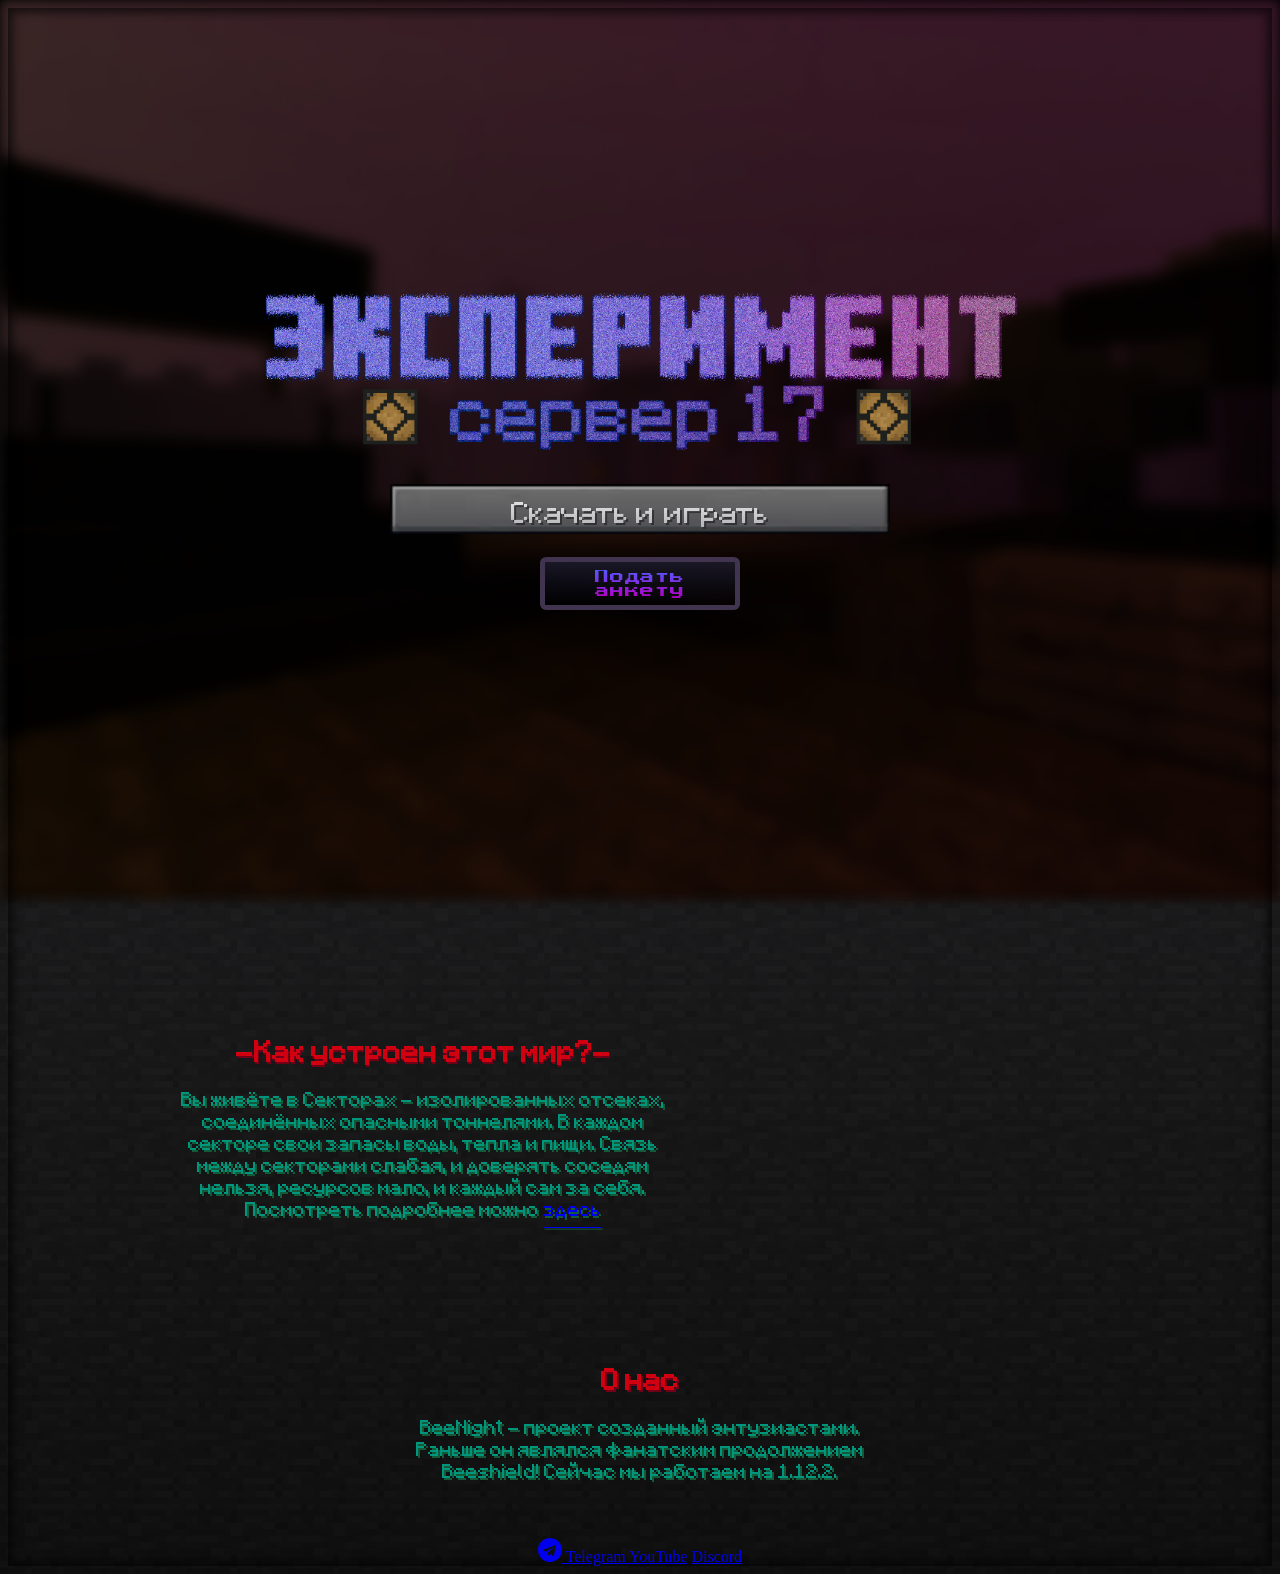
<file: index.html>
<!DOCTYPE html>
<html lang="ru">
<head>
    <meta charset="UTF-8">
    <meta name="viewport" content="width=device-width, initial-scale=1.0">
    <title>Server 17</title>
    <link href="https://fonts.googleapis.com/css2?family=Press+Start+2P&display=swap" rel="stylesheet">
    <link rel="stylesheet" href="styles.css">
    <meta name="description" content=" ">
    <meta name="keywords" content="Beeshield, Invisible night, Minecraft, Server, Eternal Fog, Бишилд, Незримая ночь, Майнкрафт, Сервер, Вечный туман">
    <meta name="robots" content="index, follow">
    <meta name="author" content=" ">
</head>
<body>
    <main>
        <section id="main">
            <img id="beeshield" src="static/img/Expiriment.gif" onclick="return false;" onmousedown="return false;" alt="Beeshield. Invisible night">
            <div id="buttons">
                <button id="download" onclick="openPopup()" ><span class="text-download">Скачать и играть</span></button>
    			<form action="https://docs.google.com/forms/d/e/1FAIpQLSf8WO6bP_jrGMHY4iVVezGc3Pj4OKs-QaHzkxByNW_HubG80w/viewform" method="GET">
  		<!-- Можно передать данные через скрытые поля -->
  			<input type="hidden" name="user_id" value="123">
  
  			<button type="submit" id="anketa">
    			<span class="anketa-download">Подать анкету</span>
  		</button>
</form>
            </div>
        </section>
		<section id="about">
		<div id="text">
			<h2>-Как устроен этот мир?-</h2>
            <p>Вы живёте в Секторах - изолированных отсеках, соединённых опасными тоннелями. В каждом секторе свои запасы воды, тепла и пищи. Связь между секторами слабая, и доверять соседям нельзя, ресурсов мало, и каждый сам за себя. Посмотреть подробнее можно <a href="intresting.html">здесь</a></p>
        </div>
		<iframe width="560" height="315" src="https://www.youtube.com/embed/af0330nlvZc?si=XhKsiuY81wPhArIA" title="YouTube video player" frameborder="0" allow="accelerometer; autoplay; clipboard-write; encrypted-media; gyroscope; picture-in-picture; web-share" referrerpolicy="strict-origin-when-cross-origin" allowfullscreen></iframe>
		</section>
        <section id="about">
            <div id="text">
                <h2>О нас</h2>
                <p>BeeNight - проект созданный энтузиастами. Раньше он являлся фанатским продолжением Beeshield! Сейчас мы работаем на 1.12.2.</p>
            </div>
            
		</section>
    </main>
	
    <footer>
        <div class="footer-social">
            <h1>Мы в соцсетях</h1>
            <div class="social-links">
                <a href="https://t.me/BeeNight" target="_blank" rel="noopener noreferrer" class="telegram">
                    <svg width="24" height="24" viewBox="0 0 24 24" fill="currentColor">
                        <path d="M12 0c-6.627 0-12 5.373-12 12s5.373 12 12 12 12-5.373 12-12-5.373-12-12-12zm5.894 8.221l-1.97 9.28c-.145.658-.537.818-1.084.508l-3-2.21-1.446 1.394c-.14.18-.357.295-.6.295-.002 0-.003 0-.005 0l.213-3.054 5.56-5.022c.24-.213-.054-.334-.373-.121l-6.869 4.326-2.96-.924c-.64-.203-.658-.64.135-.954l11.566-4.458c.538-.196 1.006.128.832.941z"/>
                    </svg>
                    Telegram
                </a>
                <a href="https://www.youtube.com/@Bee-Night" class="Youtube-ssl">YouTube</a>
		<a href="https://discord.gg/pRpyEhwZ7N" class="Youtube-ssl">Discord</a>
            </div>
        </div>
    </footer>

    <!-- Всплывающее окно -->
    <div class="popup-overlay" id="popupOverlay"></div>
    <div class="popup-content" id="popupContent">
        <h4>Скачать лаунчер Windows 8-11 c поддержкой Discord</h4>
		<a href="https://drive.google.com/file/d/1vN2MeX2tVXHhgVeMbQh1ti5rFweJ_AG3/view?usp=sharing"><h4>(JAVA)</a>/<a href="https://drive.google.com/file/d/10uYhZA-g-2v-zyTMAQyVQmBIZVAF5kHx/view?usp=sharing">(NOJAVA)</a>
		<h4>Скачать лаунчер Windows 7-11 без поддержки Discord</h4>
		<a href="https://drive.google.com/file/d/1WePi841bUuHizOBFBEoa9O-_FZuL5hI8/view?usp=sharing"><h4>(JAVA)</a>/<a href="https://drive.google.com/file/d/1wPFZDitLhcw5Qt159SKhmsMSprmZFc4W/view?usp=sharing">(NOJAVA)</a>
        <h4>Скачать лаунчер Windows 7-11 без поддержки Discord (Консольная версия)</h4>
		<a href="https://drive.google.com/file/d/1FZKFLZAPuR4Z9FuP6O_VMb5AFqlOa2s6/view?usp=sharing"><h4>(JAVA)</a>/<a href="https://drive.google.com/file/d/1OcCZTkFYP9-Aoutt2SdOvZQLP9S1wnxO/view?usp=sharing">(NOJAVA)</a></h4>
        </ul>
        <button class="close-btn" onclick="closePopup()">Закрыть</button>
    </div>

    <script>
        function openPopup() {
            document.getElementById("popupOverlay").style.display = "block";
            document.getElementById("popupContent").style.display = "block";
        }

        function closePopup() {
            document.getElementById("popupOverlay").style.display = "none";
            document.getElementById("popupContent").style.display = "none";
        }

        // Закрытие при клике на оверлей
        document.getElementById("popupOverlay").addEventListener("click", closePopup);
    </script>
</body>
</html>
</file>
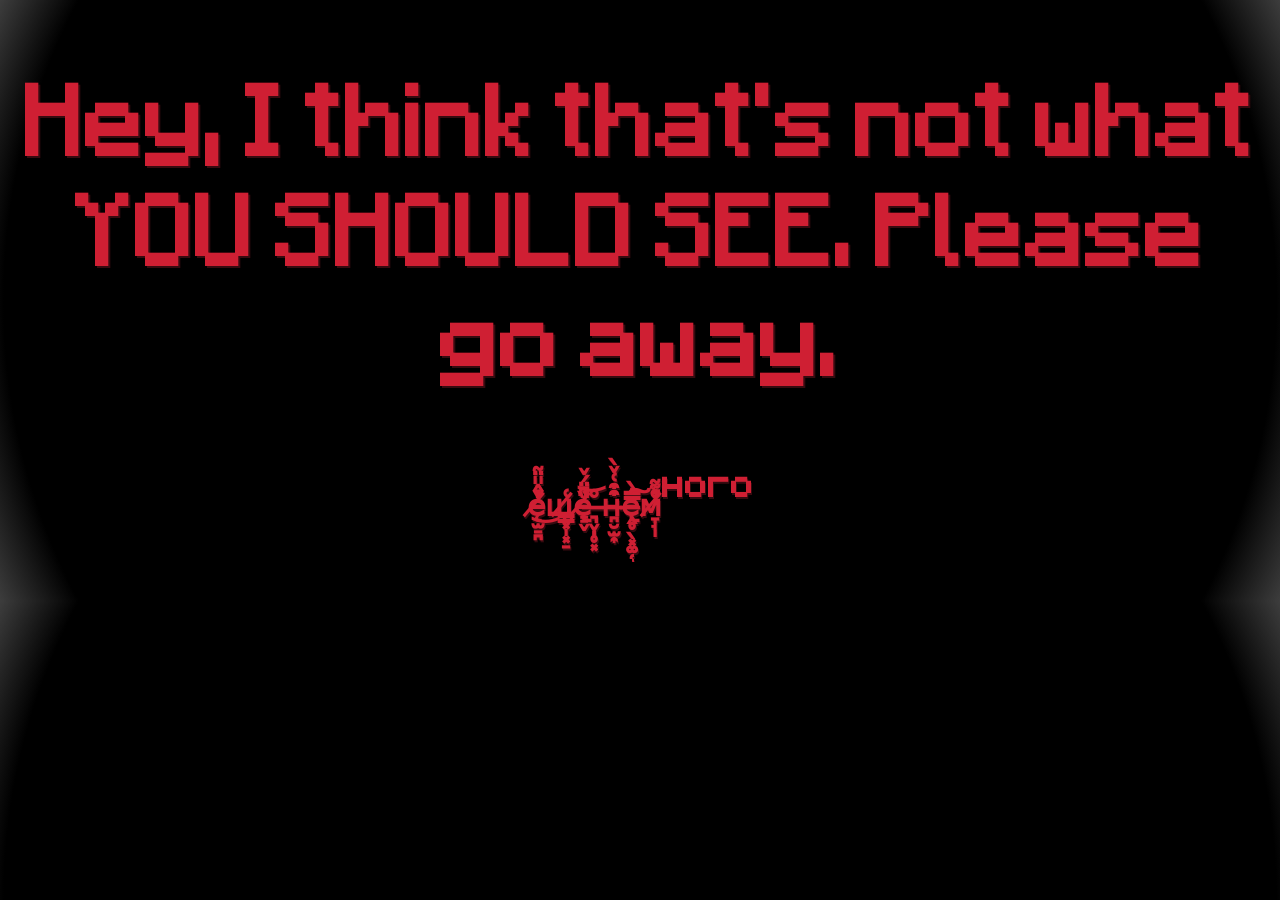
<file: 17.html>
<!DOCTYPE html>
<html lang="ru">
<head>
    <meta charset="UTF-8">
    <meta name="viewport" content="width=device-width, initial-scale=1.0">
    <title>Timer 17</title>
    <link rel="stylesheet" href="style_authors.css">
</head>
<body>

<div id="timer">
    <div id="text" class="center">
        <h2 id="wdgaster_17">00:00:00:00</h2>
		
    </div>
	<div id="text">
		
<h2 id="wdgaster">е̸̨̫̠̪̌̂̎̈̃̓̇͜щ̸̨͓̩͓̠̳͑ё̸̢͇̬̾̏͆̈́̌͝ ̶͉̬̣̥͓̊н̶̪̮̫͎͒͒͑̌̀е̶̢̭̥̖͓͚̜̿̇̀͠м̸̞̘̩̊͊͂̾̓н̶͈̺͈̣̬̺͒͂͛о̶͙̟̳̲̩͜͠г̵̰̖̣̫̗̄̑͗͛о̶̹͍͓̆̏̔̐̔͒͛</h2>

<h2 id="calendar">This is a server.</h2></div>
<script src="script_17.js"></script>

</body>
</html>
</file>
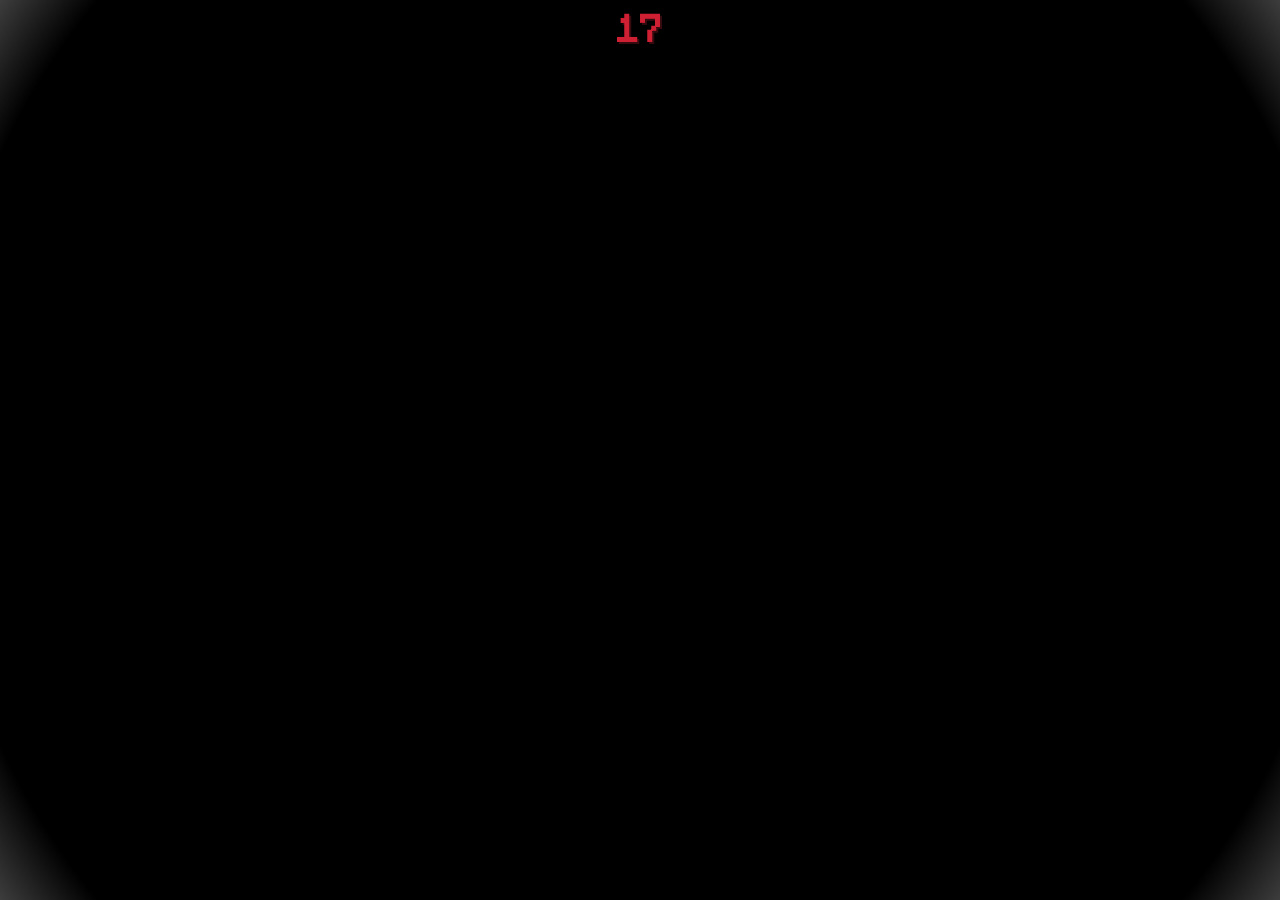
<file: sindex.html>
<html><head>

</head><body>
		<title>subject 17</title>
		<link rel="stylesheet" href="style_authors.css">
	
	<main>
	<div id="text" class="center" display:none;="">
		<h2><a href="17.html"><span id="calendar"><span id="wdgaster">17</span></span></a></h2>

	</div>
	
	    <div class="popup-overlay" id="popupOverlay" style="display: none;"></div>
    <div class="popup-content" id="popupContent" style="display: none;">
		<span id="text"><span id="calendar">
        <h4>Настал ли первый акт, не ясна та картина. Загадка , не была разгадана.
        <h4><a href="audio/12.m4a">12.m4a</a></h4>
    </div>
	
	
<script>
	function openPopup() {
		document.getElementById("popupOverlay").style.display = "block";
		document.getElementById("popupContent").style.display = "block";
	}
	
	function closePopup() {
		document.getElementById("popupOverlay").style.display = "none";
		document.getElementById("popupContent").style.display = "none";
	}
	
	// Закрытие при клике на оверлей
	document.getElementById("popupOverlay").addEventListener("click", closePopup);
</script>

</main></body></html>
</file>
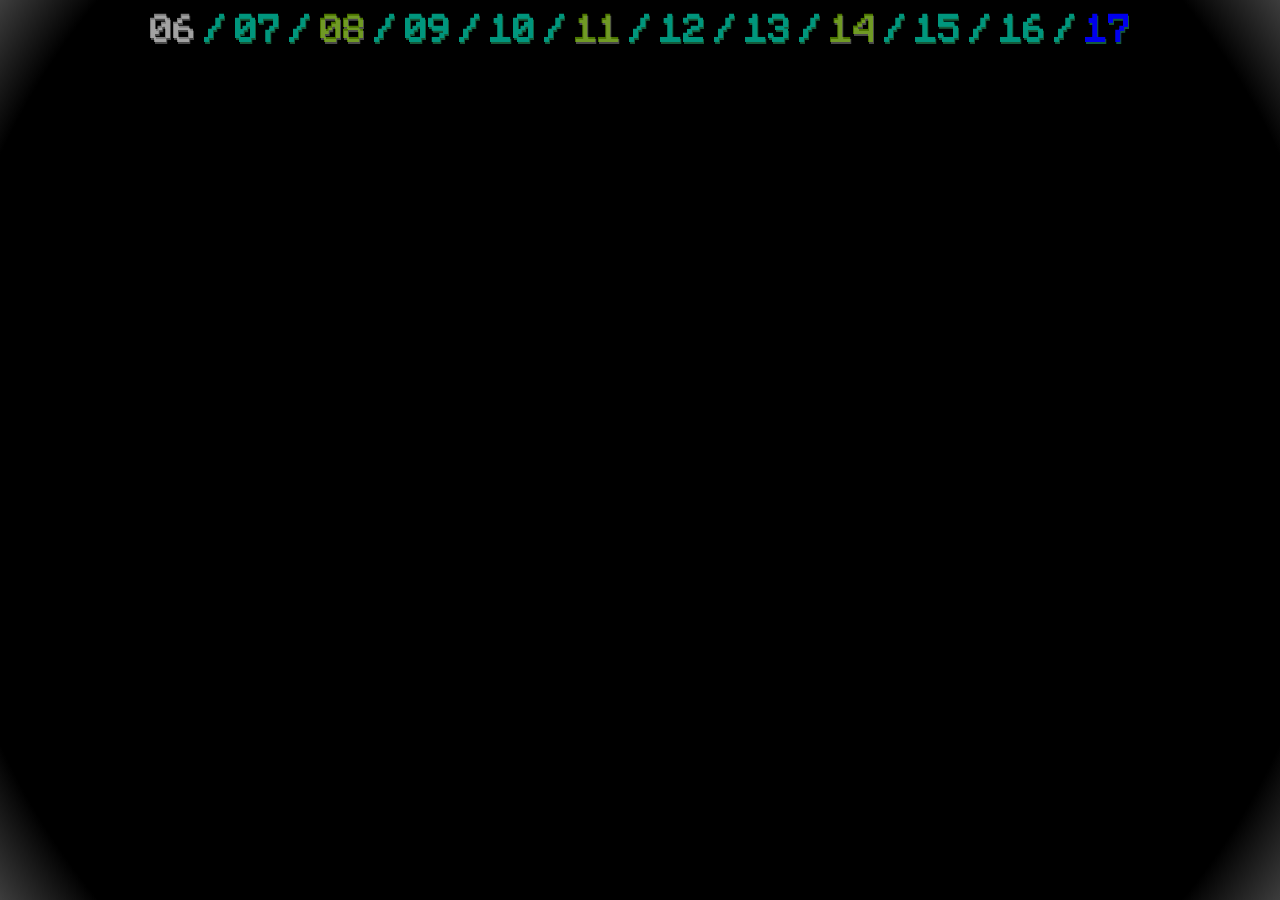
<file: subject17.html>
<html><head>
  <link rel="stylesheet" href="style_authors.css">
 


</head><body>
		<title>subject 17</title>
		<link rel="stylesheet" href="style_authors.css">
	
	<main>
	<div id="text" class="center">
    <span id="calendar"><h2><a href="audio/Today.mp3"><span id="today">06 </span></a> / 07 /
	<span id="special">08</span> / 09 / 10 /  
	<span id="special">11</span> / 12 / 13 / <span id="special">14</span> / 15 / 16 / <a href="audio/EmptyRoom.mp3"><span id="vdgaster">17</span></a></h2></span>

	</div>

</main></body></html>
</file>
<file: styles.css>
* {
    /*! padding: 0; */
    /*! margin: 0; */
    box-sizing: border-box;
    text-align: center;
}

.popup-overlay {
            display: none;
            position: fixed;
            top: 0;
            left: 0;
            width: 100%;
            height: 100%;
            background: rgba(0, 0, 0, 0.5);
            z-index: 100;
        }

        /* Само окно */
        .popup-content {
			    /* Текст */
			font-family: 'Minecraftia', sans-serif;
			font-size: 19px;
			color: #b92d2d;
			text-shadow: 1px 1px 0 #440505;
    
            display: none;
            position: fixed;
            top: 50%;
            left: 50%;
            transform: translate(-50%, -50%);
            background: #eea85ee0;
            padding: 13px;
            border-radius: 10px;
            box-shadow: 0 4px 12px rgb(125, 143, 6);
            z-index: 101;
            max-width: 542px;
            width: 20%;
        }

        /* Кнопка закрытия */
        .close-btn {
            background: #020357;
            color: #eabf3e;
            border: none;
            padding: 8px 16px;
            border-radius: 10px;
            cursor: pointer;
            margin-top: 3px;
        }

        .close-btn:hover {
            background: #ad6910;
		}

@font-face {
    font-family: 'Minecraftia';
    src: url('static/fonts/Minecraftia-Regular.ttf') format('truetype');
}

body {
    background: linear-gradient(180deg,#000000,#0c0c0eda,#000000e0), url(static/img/stone.webp) center repeat;
    background-size: 8vw;
    box-shadow: inset 0 0 10px 5px #00000093;
    z-index: -999;
	
}

body::after{
    animation: darkness 0.3s ease-out 0.1s forwards;
    content: "";
    position: fixed;
    inset: 0;
    z-index: -10;
    background-color: rgba(0, 0, 0, 0.507);
    pointer-events: none;
}
@keyframes darkness {
    0% {
        opacity: 1;
    }
    100% {
        opacity: 0;
    }
}

body::before {
    animation: darkness 0.6s ease-out 0.1s forwards;
    content: "";
    position: fixed;
    inset: 0;
    z-index: 999;
    background-color: black;
    pointer-events: none;
}
@keyframes darkness {
    0% {
        opacity: 1;
    }
    100% {
        opacity: 0;
    }
}

h1 {
    display: none;
}

#telega {
	color:blue;
}
#main::before {
    content: "";
    position: absolute;
    inset: 0;
    height: 100vh;
    background: linear-gradient(0deg,rgba(0,0 , 0, 0.6),rgba(255, 255, 255, 0)), url('static/img/backgrounds17.png') center/cover;
    filter: blur(6px) brightness(0.6);
    z-index: -2;
    transition: all 0.3s ease;
}

#main {
    height: 100vh;
    display: flex;
    align-items: center;
    justify-content: center;
    flex-direction: column;
    transition: all 0.3s ease;
}

#beeshield {
    animation: beesheld 0.6s ease-out 0.1s forwards;
    position: relative;
    bottom: 5vh;
    width: 60vw;
    min-width: 400px;
    max-width: 900px;
    transition: all 0.3s ease;
}

@keyframes beesheld {
    0% {
        opacity: 0;
        transform: scale(0.5);
        bottom: 10px;
        filter: blur(6px);
    }
    100% {
        opacity: 1;
        filter: blur(0);
    }
}

#download:before {
    content: "";
    position: absolute;
    inset: 0;
    background: linear-gradient(0deg,rgba(14, 14, 24, 0.356),rgba(255, 0, 0, 0));
    pointer-events: none;
    z-index: 2;
}

#download {    
    animation: button 0.4s ease-out 0.7s forwards;
    visibility: hidden;
    height: 20px;
    width: 200px;

    background: url('static/img/button.webp') 0 -20px no-repeat;

    font-family: 'Minecraftia', sans-serif;
    font-size: 10px; /* Используем явные пиксели вместо em */
    text-align: center;
    color: #fff;
    border: none;
    cursor: pointer;
    user-select: none;
    text-shadow: 0.8px 0.8px 0 #3F3F3F;/* Альтернативная запись цвета с прозрачностью */
    position: relative;
    transform: scale(2.5);
    -moz-transform: scale(2.5); /* Префикс для Firefox */
    
    /* Дополнительные свойства для лучшей совместимости */
    -moz-appearance: none; /* Убираем стандартные стили Firefox */
    padding: 0; /* Убедимся, что нет лишних отступов */
    margin: 0;
}

/* Добавляем префиксные версии анимации для кросс-браузерности */
@-moz-keyframes button {
    from { visibility: hidden; }
    to { visibility: visible; }
}
@keyframes button {
    from { visibility: hidden; }
    to { visibility: visible; }
	0% {
        opacity: 0;
        filter: blur(1px);
    }
    100% {
        opacity: 1;
        filter: blur(0);
        visibility: visible;
    }
}

#download:hover {
    background-position: 0 -40px;
    color: #FDFD9F;
    text-shadow: 0.8px 0.8px 0px #404027;
}
#download:active {
    background-position: 0 0px;
    color: #472d0b/* Общие стили для кнопок */
#buttons {
    display: flex;
    flex-direction: column;
    align-items: center;
    gap: 30px;
    margin-top: 20px;
}

/* Стили для кнопки "Скачать" */
#download {
    /* Анимация */
    animation: buttonFadeIn 0.4s ease-out 0.7s forwards;
    opacity: 0;
    
    /* Размеры и позиционирование */
    height: 20px;
    width: 200px;
    transform: scale(2.5);
    position: relative;
    
    /* Внешний вид */
    background: url('static/img/button.webp') 0 -20px no-repeat;
    border: none;
    
    /* Текст */
    font-family: 'Minecraftia', sans-serif;
    font-size: 10px;
    color: #fff;
    text-align: center;
    text-shadow: 1px 1px 0 #3F3F3F;
    
    /* Интерактивность */
    cursor: pointer;
    user-select: none;
    -webkit-tap-highlight-color: transparent;
    outline: none;
    
    /* Оптимизация */
    will-change: transform, opacity;
    backface-visibility: hidden;
}

/* Анимация появления кнопки */
@keyframes buttonFadeIn {
    to {
        opacity: 1;
        visibility: visible;
    }
}

/* Состояния кнопки "Скачать" */
#download:hover {
    background-position: 0 -40px;
    color: #FDFD9F;
    text-shadow: 1px 1px 0 #404027;
}

#download:active {
    background-position: 0 0;
    color: #A0A0A0;
    text-shadow: 1px 1px 0 #282828;
    transform: scale(2.45);
}

/* Стили для кнопки "Анкета" */


/* Анимация появления */
@keyframes fadeIn {
    to {
        opacity: 1;
    }
}

/* Состояния кнопки "Анкета" */
#anketa:hover {
    border-width: max(4px, min(8px, 0.55vw));
    border-color: #493c58;
    transform: scale(0.98);
    background: linear-gradient(180deg, rgba(102, 111, 194, 0.267), rgba(8, 8, 22, 0));
    text-shadow: 0 0 4px rgba(160, 131, 77, 0.56);
    box-shadow: 0 0 16px rgba(171, 162, 255, 0.11), 
                inset 0 0 30px rgba(182, 183, 255, 0.021);
}


/* Оптимизация для мобильных устройств */
@media (max-width: 768px) {
    #buttons {
        gap: 20px;
    }
    
    #download {
        transform: scale(2);
    }
    
    #anketa {
        width: 60vw;
    }
    
    .anketa-download {
        font-size: 12px;
    }
}A0;
    text-shadow: 0.8px 0.8px 0px #282828;
}
.text-download {
    position: relative;
    top: 1px
}
#anketa {
    animation: buttonAnketa 0.47s ease-out 0.79s forwards;
    visibility: hidden;
    height: 53px;
    min-height: 53px;
    max-height: 90px;
    width: 9vw;
    min-width: 200px;
    max-width: 687px;
    background: linear-gradient(180deg, rgba(74, 80, 139, 0.267), rgba(8, 8, 22, 0));
    border: clamp(3px, 0.4vw, 6px) solid #40344E;
    border-radius: 6px;
    cursor: pointer;
    display: flex;
    align-items: center;
    justify-content: center;
    padding: 12px 24px;
    transition: all 0.2s ease;
    margin-top: 33px;
    opacity: 0;
    transform: scale(0.95);
    filter: blur(1px);
}

@keyframes buttonAnketa {
    0% {
        opacity: 0;
        filter: blur(1px);
        transform: scale(0.95);
    }
    100% {
        opacity: 1;
        filter: blur(0);
        transform: scale(1);
        visibility: visible;
    }
}

.anketa-download {
	font-family: 'Press Start 2P', cursive;
	font-size: 14px;
	letter-spacing: 1px;
	background: linear-gradient(180deg, #5558ff, #b100c0);
	background-clip: text;
	-webkit-text-fill-color: transparent;
	transition: all 0.2s ease;
}

/* Состояния hover и active */
#anketa:hover {
    border-width: clamp(4px, 0.55vw, 8px);
    border-color: #493c58;
    transform: scale(0.98);
    background: linear-gradient(180deg, rgba(102, 111, 194, 0.267), rgba(8, 8, 22, 0));
    text-shadow: 0 0 4px rgba(160, 131, 77, 0.56);
    box-shadow: 0 0 16px rgba(171, 162, 255, 0.11), 
                inset 0 0 30px rgba(182, 183, 255, 0.021);
}

#anketa:active {
    background: linear-gradient(to bottom, #111, #1d1d1d);
    transform: scale(0.96);
    box-shadow: 0 0 6px rgba(0, 255, 200, 0.3), 
                inset 0 0 12px rgba(0, 255, 170, 0.2);
}
#about {
    margin: 60px 30px 40px 30px;
    display: flex;
    align-items: center;
    justify-content: center;
    gap: 50px;
    transition: all 0.3s ease;
}

#about #text {
    font-family: 'Minecraftia', sans-serif;
    color: #00967d;
    text-align: center;
    text-shadow: 0.1rem 0.1rem 0 #145a39;
    max-width: 40vw;
    transition: all 0.3s ease;
}
#img{
	border-radius: 200px;
	filter: blur(2px);
}
#img2{
	border-radius: 200px;
	filter: blur(0.3) brightness(1.12);
}
#about #text h2 {
    text-shadow:0.1rem 0.1rem 0 #700018;
    color: #d10011;
    text-align: center;
}

#about iframe {
    max-width: 30vw;
    width: 100%;
    transition: all 0.3s ease;
}

@media (max-width: 1024px) {
    #about {
        margin: 50px 5px 40px 5px;
        flex-direction: column;
    }

    #about #text {
        max-width: 80vw;
        font-size: 1rem;
    }

    #about iframe {
        max-width: 80vw;
    }
}

@media (max-width: 600px) {
    #about {
        margin: 40px 5px 30px 5px;
    }
    #about #text {
        font-size: 0.9rem;
        text-align: justify;
        max-width: 90vw;
    }

    #about iframe {
        max-width: 90vw;
    }
}
</file>
<file: style_authors.css>
a {
	text-decoration: none;
}
@font-face {
    font-family: 'Minecraftia';
    src: url('static/fonts/Minecraftia-Regular.ttf') format('truetype');
}
.popup-overlay {
            display: none;
            position: fixed;
            top: 0;
            left: 0;
            width: 100%;
            height: 100%;
            background: rgba(0, 0, 0, 0.5);
            z-index: 100;
        }

        /* Само окно */
        .popup-content {
			    /* Текст */
			font-family: 'Minecraftia', sans-serif;
			font-size: 19px;
			color: #fff;
			text-shadow: 1px 1px 0 #000;
    
            display: none;
            position: fixed;
            top: 50%;
            left: 50%;
            transform: translate(-50%, -50%);
            background: #fffff270;
            padding: 13px;
            border-radius: 10px;
            box-shadow: 0 4px 12px rgb(128, 128, 128);
            z-index: 101;
            max-width: 542px;
            width: 20%;
        }

        /* Кнопка закрытия */
        .close-btn {
            background: #020357;
            color: #eabf3e;
            border: none;
            padding: 8px 16px;
            border-radius: 10px;
            cursor: pointer;
            margin-top: 3px;
        }

        .close-btn:hover {
            background: #ad6910;
		}

@font-face {
    font-family: 'Minecraftia';
    src: url('static/fonts/Minecraftia-Regular.ttf') format('truetype');
}
body {
	background: #000000;
	background: radial-gradient(circle, rgba(0, 0, 0, 1) 90%, rgba(61, 61, 61, 1));
	z-index: -999;

}

body::after{
    animation: darkness 0.3s ease-out 0.1s forwards;
    content: "";
    inset: 0;
    z-index: -10;
    background-color: rgba(0, 0, 0, 0.507);
    pointer-events: none;
}
@keyframes darkness {
    0% {
        opacity: 1;
    }
    100% {
        opacity: 0;
    }
}

body::before {
    animation: darkness 0.6s ease-out 0.1s forwards;
    content: "";
    position: fixed;
    inset: 0;
    z-index: 999;
    background-color: black;
    pointer-events: none;
}
@keyframes darkness {
    0% {
        opacity: 1;
    }
    100% {
        opacity: 0;
    }
}

h1 {
    display: none;
}

#text h2 {
    font-family: 'Minecraftia', sans-serif;
    text-align: center;
	
}

#calendar h2{
	color: #00967d;
    text-shadow: 0.1rem 0.1rem 0 #145a39;
	font-size: 30px;
}

#wdgaster{
	color: #cf1f33;
    text-shadow: 0.1rem 0.1rem 0 #360b10;
	font-size: 30px;
}
#wdgaster_17{
	color: #cf1f33;
    text-shadow: 0.1rem 0.1rem 0 #360b10;
		font-size: 80px;
}
#today{
	color: #ffffff7d;
	text-shadow: 0.1rem 0.1rem 0 #ffffff4a;
	font-size: 30px;
}
#special{
	color: #98ee007d;
    text-shadow: 0.1rem 0.1rem 0 #ffffff4a;
	font-size: 30px;
}

#img_click{
	
    display: flex;
    justify-content: left;
    width: 11%;
    margin-left: 44.7%;
    margin-bottom: -7%;
    visibility: hidden;
}

#special_{
	color: #baff437d;
    text-shadow: 0.1rem 0.1rem 0 #ffffff4a;
	font-size: 30px;
}
</file>
